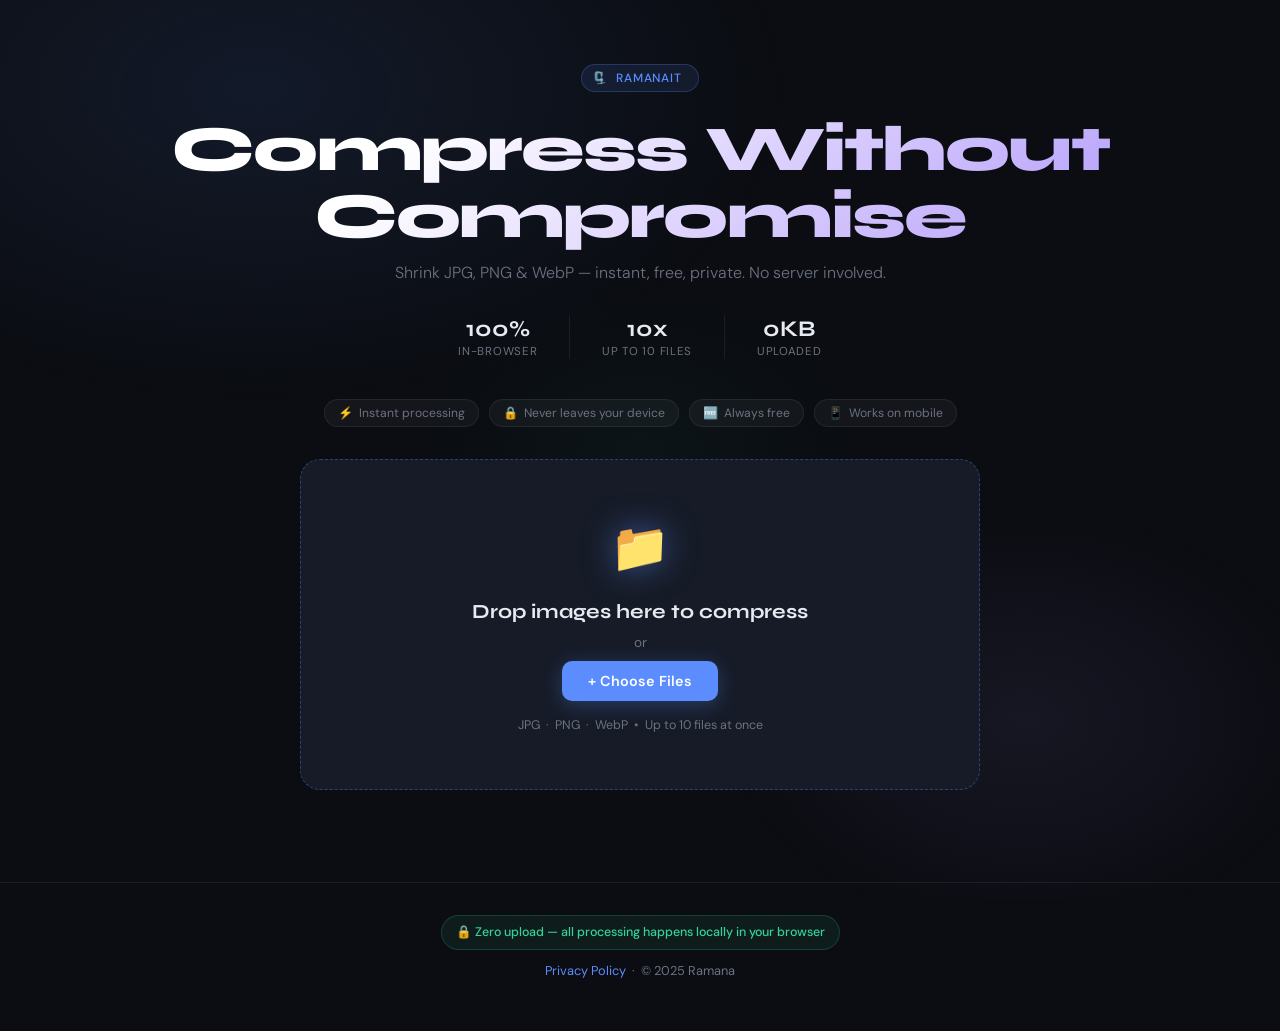
<file: index.html>
<!DOCTYPE html>
<html lang="en">
<head>
  <meta charset="UTF-8">
  <meta name="viewport" content="width=device-width, initial-scale=1.0">
  <title>Ramana — Image Compressor</title>
  <meta name="description" content="Compress images online for free. Reduce JPG, PNG and WebP file sizes without losing quality. No upload needed - works in your browser.">
  <link rel="preconnect" href="https://fonts.googleapis.com">
  <link href="https://fonts.googleapis.com/css2?family=Syne:wght@400;600;700;800&family=DM+Sans:wght@300;400;500&display=swap" rel="stylesheet">
  <style>
    :root {
      --bg:      #0b0d12;
      --bg2:     #11141c;
      --surface: #161b27;
      --border:  rgba(255,255,255,0.07);
      --accent:  #5b8dff;
      --accent2: #a78bfa;
      --green:   #34d399;
      --yellow:  #fbbf24;
      --text:    #e8eaf2;
      --muted:   #6b7280;
      --glow:    rgba(91,141,255,0.18);
    }

    *, *::before, *::after { box-sizing: border-box; margin: 0; padding: 0; }
    html { scroll-behavior: smooth; }

    body {
      font-family: 'DM Sans', sans-serif;
      background: var(--bg);
      color: var(--text);
      min-height: 100vh;
      overflow-x: hidden;
    }

    body::before {
      content: '';
      position: fixed;
      inset: 0;
      background:
        radial-gradient(ellipse 60% 50% at 20% 10%, rgba(91,141,255,0.10) 0%, transparent 70%),
        radial-gradient(ellipse 40% 40% at 80% 80%, rgba(167,139,250,0.08) 0%, transparent 60%),
        radial-gradient(ellipse 30% 30% at 50% 50%, rgba(52,211,153,0.04) 0%, transparent 60%);
      pointer-events: none;
      z-index: 0;
    }

    header {
      position: relative;
      z-index: 10;
      text-align: center;
      padding: 4rem 1rem 2.5rem;
    }

    .logo-badge {
      display: inline-flex;
      align-items: center;
      gap: 8px;
      background: rgba(91,141,255,0.1);
      border: 1px solid rgba(91,141,255,0.25);
      border-radius: 100px;
      padding: 5px 16px 5px 10px;
      font-size: 0.75rem;
      font-weight: 500;
      letter-spacing: 0.08em;
      text-transform: uppercase;
      color: var(--accent);
      margin-bottom: 1.5rem;
      animation: fadeDown 0.6s ease both;
    }

    header h1 {
      font-family: 'Syne', sans-serif;
      font-size: clamp(2.4rem, 6vw, 4rem);
      font-weight: 800;
      letter-spacing: -0.03em;
      line-height: 1.05;
      background: linear-gradient(135deg, #fff 30%, var(--accent2) 100%);
      -webkit-background-clip: text;
      -webkit-text-fill-color: transparent;
      background-clip: text;
      animation: fadeDown 0.6s 0.1s ease both;
    }

    header p {
      color: var(--muted);
      font-size: 1rem;
      margin-top: 0.75rem;
      font-weight: 300;
      animation: fadeDown 0.6s 0.2s ease both;
    }

    .header-stats {
      display: flex;
      justify-content: center;
      gap: 2rem;
      margin-top: 2rem;
      animation: fadeDown 0.6s 0.3s ease both;
    }

    .stat { text-align: center; }
    .stat-num {
      font-family: 'Syne', sans-serif;
      font-size: 1.4rem;
      font-weight: 700;
      color: var(--text);
    }
    .stat-label {
      font-size: 0.72rem;
      color: var(--muted);
      text-transform: uppercase;
      letter-spacing: 0.06em;
      margin-top: 2px;
    }
    .stat-divider { width: 1px; background: var(--border); }

    main {
      position: relative;
      z-index: 10;
      max-width: 720px;
      margin: 0 auto;
      padding: 0 1.25rem 4rem;
    }

    .features {
      display: flex;
      gap: 10px;
      justify-content: center;
      flex-wrap: wrap;
      margin-bottom: 2rem;
      animation: fadeDown 0.6s 0.4s ease both;
    }

    .feature-chip {
      display: inline-flex;
      align-items: center;
      gap: 6px;
      padding: 5px 13px;
      background: rgba(255,255,255,0.04);
      border: 1px solid var(--border);
      border-radius: 100px;
      font-size: 0.76rem;
      color: var(--muted);
    }

    #drop-zone {
      background: var(--surface);
      border: 1.5px dashed rgba(91,141,255,0.35);
      border-radius: 20px;
      padding: 3.5rem 2rem;
      text-align: center;
      cursor: pointer;
      transition: all 0.25s ease;
      position: relative;
      overflow: hidden;
      animation: fadeUp 0.6s 0.35s ease both;
    }

    #drop-zone::before {
      content: '';
      position: absolute;
      inset: 0;
      background: radial-gradient(ellipse 60% 60% at 50% 50%, var(--glow) 0%, transparent 70%);
      opacity: 0;
      transition: opacity 0.3s;
      pointer-events: none;
    }

    #drop-zone:hover { border-color: var(--accent); background: #161d2f; }
    #drop-zone:hover::before { opacity: 1; }

    #drop-zone.dragover {
      border-color: var(--accent);
      background: #161d2f;
      transform: scale(1.01);
      box-shadow: 0 0 0 4px rgba(91,141,255,0.12), 0 20px 60px rgba(0,0,0,0.4);
    }
    #drop-zone.dragover::before { opacity: 1; }

    .drop-icon {
      font-size: 3rem;
      margin-bottom: 1.25rem;
      display: block;
      filter: drop-shadow(0 0 16px rgba(91,141,255,0.5));
      animation: float 3s ease-in-out infinite;
    }

    .drop-text {
      font-family: 'Syne', sans-serif;
      font-size: 1.25rem;
      font-weight: 700;
      color: var(--text);
    }

    .sub { color: var(--muted); margin: 0.6rem 0; font-size: 0.85rem; }
    .hint { color: var(--muted); font-size: 0.78rem; margin-top: 1rem; }

    .btn {
      display: inline-flex;
      align-items: center;
      gap: 8px;
      padding: 11px 26px;
      background: var(--accent);
      color: #fff;
      border: none;
      border-radius: 10px;
      cursor: pointer;
      font-size: 0.9rem;
      font-weight: 600;
      text-decoration: none;
      transition: all 0.2s ease;
      font-family: 'DM Sans', sans-serif;
      box-shadow: 0 4px 20px rgba(91,141,255,0.3);
    }

    .btn:hover {
      background: #4a7de8;
      transform: translateY(-1px);
      box-shadow: 0 8px 30px rgba(91,141,255,0.4);
    }

    #settings {
      background: var(--surface);
      border: 1px solid var(--border);
      border-radius: 20px;
      padding: 1.75rem;
      margin-top: 1.25rem;
      animation: fadeUp 0.4s ease both;
    }

    #settings h2 {
      font-family: 'Syne', sans-serif;
      font-size: 1rem;
      font-weight: 700;
      color: var(--text);
      margin-bottom: 1.4rem;
      padding-bottom: 0.85rem;
      border-bottom: 1px solid var(--border);
      display: flex;
      align-items: center;
      gap: 8px;
    }

    .setting-row { margin-bottom: 1.4rem; }

    .setting-row label {
      display: flex;
      justify-content: space-between;
      font-weight: 500;
      font-size: 0.88rem;
      margin-bottom: 0.6rem;
      color: var(--text);
    }

    .quality-badge {
      background: rgba(91,141,255,0.15);
      color: var(--accent);
      padding: 2px 10px;
      border-radius: 100px;
      font-size: 0.8rem;
      font-weight: 600;
      font-family: 'Syne', sans-serif;
    }

    input[type="range"] {
      -webkit-appearance: none;
      width: 100%;
      height: 6px;
      background: rgba(255,255,255,0.08);
      border-radius: 3px;
      outline: none;
      cursor: pointer;
    }

    input[type="range"]::-webkit-slider-thumb {
      -webkit-appearance: none;
      width: 20px;
      height: 20px;
      border-radius: 50%;
      background: var(--accent);
      cursor: pointer;
      border: 3px solid var(--bg);
      box-shadow: 0 0 0 2px var(--accent), 0 4px 12px rgba(91,141,255,0.5);
      transition: transform 0.15s;
    }
    input[type="range"]::-webkit-slider-thumb:hover { transform: scale(1.15); }

    .hint-small { display: block; font-size: 0.75rem; color: var(--muted); margin-top: 6px; }

    .format-pills { display: flex; gap: 8px; flex-wrap: wrap; }

    .format-pill {
      flex: 1;
      min-width: 80px;
      padding: 10px 12px;
      background: rgba(255,255,255,0.04);
      border: 1.5px solid var(--border);
      border-radius: 10px;
      text-align: center;
      cursor: pointer;
      font-family: 'DM Sans', sans-serif;
      font-size: 0.82rem;
      font-weight: 500;
      color: var(--muted);
      transition: all 0.2s;
    }
    .format-pill:hover { border-color: rgba(91,141,255,0.4); color: var(--text); }
    .format-pill.active {
      background: rgba(91,141,255,0.12);
      border-color: var(--accent);
      color: var(--accent);
      font-weight: 600;
    }
    .format-pill .pill-name {
      font-family: 'Syne', sans-serif;
      font-size: 0.9rem;
      font-weight: 700;
      display: block;
    }
    .format-pill .pill-desc { font-size: 0.7rem; margin-top: 2px; display: block; }

    #format { display: none; }

    .btn-primary {
      display: flex;
      align-items: center;
      justify-content: center;
      gap: 10px;
      width: 100%;
      padding: 16px;
      background: linear-gradient(135deg, var(--accent), var(--accent2));
      color: #fff;
      border: none;
      border-radius: 14px;
      font-family: 'Syne', sans-serif;
      font-size: 1rem;
      font-weight: 700;
      letter-spacing: 0.02em;
      cursor: pointer;
      margin-top: 1.5rem;
      position: relative;
      overflow: hidden;
      transition: all 0.25s ease;
      box-shadow: 0 8px 32px rgba(91,141,255,0.3);
    }
    .btn-primary:hover { transform: translateY(-2px); box-shadow: 0 12px 40px rgba(91,141,255,0.45); }
    .btn-primary:active { transform: translateY(0); }
    .btn-primary:disabled { background: rgba(91,141,255,0.3); cursor: not-allowed; transform: none; box-shadow: none; }
    .btn-primary.loading {
      background: linear-gradient(90deg, var(--accent) 25%, var(--accent2) 50%, var(--accent) 75%);
      background-size: 200% auto;
      animation: shimmer 1.5s linear infinite;
    }

    #results { margin-top: 1.75rem; }

    .results-header {
      font-family: 'Syne', sans-serif;
      font-size: 0.85rem;
      font-weight: 700;
      color: var(--muted);
      text-transform: uppercase;
      letter-spacing: 0.1em;
      margin-bottom: 1rem;
      padding-bottom: 0.6rem;
      border-bottom: 1px solid var(--border);
    }

    .result-card {
      background: var(--surface);
      border: 1px solid var(--border);
      border-radius: 16px;
      padding: 1rem 1.25rem;
      margin-bottom: 0.75rem;
      display: flex;
      gap: 1rem;
      align-items: center;
      transition: all 0.2s ease;
      animation: fadeUp 0.35s ease both;
    }
    .result-card:hover { border-color: rgba(91,141,255,0.3); background: #161d2f; transform: translateX(3px); }

    .result-thumb {
      width: 64px;
      height: 64px;
      object-fit: cover;
      border-radius: 10px;
      border: 1px solid var(--border);
      flex-shrink: 0;
    }

    .result-info { flex: 1; min-width: 0; }
    .result-name { font-weight: 600; font-size: 0.88rem; color: var(--text); white-space: nowrap; overflow: hidden; text-overflow: ellipsis; }
    .result-sizes { font-size: 0.8rem; color: var(--muted); margin-top: 4px; }
    .result-sizes strong { color: var(--text); }
    .result-saving { font-size: 0.8rem; font-weight: 600; margin-top: 5px; }
    .result-saving.good { color: var(--green); }
    .result-saving.warn { color: var(--yellow); }

    .download-btn {
      display: inline-flex;
      align-items: center;
      gap: 6px;
      padding: 9px 16px;
      background: rgba(91,141,255,0.12);
      color: var(--accent);
      border: 1px solid rgba(91,141,255,0.25);
      border-radius: 9px;
      cursor: pointer;
      font-size: 0.8rem;
      font-weight: 600;
      text-decoration: none;
      white-space: nowrap;
      flex-shrink: 0;
      transition: all 0.2s;
      font-family: 'DM Sans', sans-serif;
    }
    .download-btn:hover { background: rgba(91,141,255,0.22); border-color: var(--accent); transform: translateY(-1px); }

    #download-all-wrap { margin-top: 0.5rem; margin-bottom: 2rem; }
    #download-all-btn {
      display: flex;
      align-items: center;
      justify-content: center;
      gap: 10px;
      width: 100%;
      padding: 14px;
      background: rgba(255,255,255,0.04);
      color: var(--text);
      border: 1px solid var(--border);
      border-radius: 14px;
      font-family: 'Syne', sans-serif;
      font-size: 0.95rem;
      font-weight: 700;
      cursor: pointer;
      transition: all 0.2s;
    }
    #download-all-btn:hover { background: rgba(255,255,255,0.07); border-color: rgba(255,255,255,0.15); }

    .hidden { display: none !important; }

    footer {
      position: relative;
      z-index: 10;
      text-align: center;
      padding: 2rem 1rem 3rem;
      color: var(--muted);
      font-size: 0.8rem;
      line-height: 2;
      border-top: 1px solid var(--border);
    }
    footer a { color: var(--accent); text-decoration: none; }
    footer a:hover { text-decoration: underline; }

    .privacy-row {
      display: inline-flex;
      align-items: center;
      gap: 7px;
      background: rgba(52,211,153,0.08);
      border: 1px solid rgba(52,211,153,0.2);
      border-radius: 100px;
      padding: 4px 14px;
      color: var(--green);
      font-size: 0.78rem;
      font-weight: 500;
      margin-bottom: 0.5rem;
    }

    @keyframes fadeDown {
      from { opacity: 0; transform: translateY(-16px); }
      to   { opacity: 1; transform: translateY(0); }
    }
    @keyframes fadeUp {
      from { opacity: 0; transform: translateY(16px); }
      to   { opacity: 1; transform: translateY(0); }
    }
    @keyframes float {
      0%, 100% { transform: translateY(0); }
      50%       { transform: translateY(-8px); }
    }
    @keyframes shimmer {
      0%   { background-position: -200% center; }
      100% { background-position:  200% center; }
    }

    @media (max-width: 520px) {
      header h1 { font-size: 2rem; }
      #drop-zone { padding: 2.5rem 1rem; }
      .header-stats { gap: 1.25rem; }
      .result-card { flex-wrap: wrap; }
      .download-btn { width: 100%; justify-content: center; }
      .format-pills { flex-direction: column; }
    }
  </style>
</head>
<body>

  <header>
    <div class="logo-badge"><span>🗜️</span> RamanaIt</div>
    <h1>Compress Without<br>Compromise</h1>
    <p>Shrink JPG, PNG &amp; WebP — instant, free, private. No server involved.</p>
    <div class="header-stats">
      <div class="stat">
        <div class="stat-num">100%</div>
        <div class="stat-label">In-Browser</div>
      </div>
      <div class="stat-divider"></div>
      <div class="stat">
        <div class="stat-num">10x</div>
        <div class="stat-label">Up to 10 files</div>
      </div>
      <div class="stat-divider"></div>
      <div class="stat">
        <div class="stat-num">0KB</div>
        <div class="stat-label">Uploaded</div>
      </div>
    </div>
  </header>

  <main>

    <div class="features">
      <div class="feature-chip"><span>⚡</span> Instant processing</div>
      <div class="feature-chip"><span>🔒</span> Never leaves your device</div>
      <div class="feature-chip"><span>🆓</span> Always free</div>
      <div class="feature-chip"><span>📱</span> Works on mobile</div>
    </div>

    <div id="drop-zone">
      <span class="drop-icon">📁</span>
      <p class="drop-text">Drop images here to compress</p>
      <p class="sub">or</p>
      <label for="file-input" class="btn">&#43; Choose Files</label>
      <input type="file" id="file-input" accept="image/*" multiple hidden>
      <p class="hint">JPG &nbsp;·&nbsp; PNG &nbsp;·&nbsp; WebP &nbsp;•&nbsp; Up to 10 files at once</p>
    </div>

    <div id="settings" class="hidden">
      <h2>⚙️ Compression Settings</h2>

      <div class="setting-row">
        <label for="quality">
          Quality
          <span class="quality-badge" id="quality-val">80%</span>
        </label>
        <input type="range" id="quality" min="10" max="100" value="80" step="1">
        <span class="hint-small">Lower = smaller file size &nbsp;·&nbsp; Higher = better quality</span>
      </div>

      <div class="setting-row">
        <label>Output Format</label>
        <div class="format-pills">
          <div class="format-pill active" data-value="image/jpeg">
            <span class="pill-name">JPG</span>
            <span class="pill-desc">Best for photos</span>
          </div>
          <div class="format-pill" data-value="image/png">
            <span class="pill-name">PNG</span>
            <span class="pill-desc">Lossless graphics</span>
          </div>
          <div class="format-pill" data-value="image/webp">
            <span class="pill-name">WebP</span>
            <span class="pill-desc">Smallest size</span>
          </div>
        </div>
        <select id="format">
          <option value="image/jpeg" selected>JPG</option>
          <option value="image/png">PNG</option>
          <option value="image/webp">WebP</option>
        </select>
      </div>

      <button id="compress-btn" class="btn-primary">
        <span>⚡</span> Compress All Images
      </button>
    </div>

    <div id="results"></div>

  </main>

  <footer>
    <div class="privacy-row">🔒 Zero upload — all processing happens locally in your browser</div>
    <br>
    <a href="/privacy.html">Privacy Policy</a> &nbsp;·&nbsp; &copy; 2025 Ramana
  </footer>

  <script>
    let selectedFiles = [];

    const dropZone      = document.getElementById('drop-zone');
    const fileInput     = document.getElementById('file-input');
    const settings      = document.getElementById('settings');
    const qualitySlider = document.getElementById('quality');
    const qualityVal    = document.getElementById('quality-val');
    const formatSelect  = document.getElementById('format');
    const compressBtn   = document.getElementById('compress-btn');
    const resultsDiv    = document.getElementById('results');

    qualitySlider.addEventListener('input', () => {
      qualityVal.textContent = qualitySlider.value + '%';
    });

    document.querySelectorAll('.format-pill').forEach(pill => {
      pill.addEventListener('click', () => {
        document.querySelectorAll('.format-pill').forEach(p => p.classList.remove('active'));
        pill.classList.add('active');
        formatSelect.value = pill.dataset.value;
      });
    });

    dropZone.addEventListener('click', (e) => {
      if (e.target.closest('label')) return;
      fileInput.click();
    });

    fileInput.addEventListener('change', () => handleFiles(fileInput.files));

    dropZone.addEventListener('dragover', (e) => {
      e.preventDefault();
      dropZone.classList.add('dragover');
    });

    dropZone.addEventListener('dragleave', (e) => {
      e.preventDefault();
      dropZone.classList.remove('dragover');
    });

    dropZone.addEventListener('drop', (e) => {
      e.preventDefault();
      dropZone.classList.remove('dragover');
      handleFiles(e.dataTransfer.files);
    });

    function handleFiles(files) {
      selectedFiles = Array.from(files).filter(f => f.type.startsWith('image/')).slice(0, 10);
      if (selectedFiles.length === 0) {
        alert('No image files found. Please select JPG, PNG, or WebP images.');
        return;
      }
      settings.classList.remove('hidden');
      resultsDiv.innerHTML = '';
      showSelectedPreview();
    }

    function showSelectedPreview() {
      resultsDiv.innerHTML = `<p class="results-header">
        ${selectedFiles.length} image${selectedFiles.length > 1 ? 's' : ''} ready — adjust settings &amp; compress
      </p>`;
    }

    compressBtn.addEventListener('click', async () => {
      if (selectedFiles.length === 0) return;
      compressBtn.innerHTML = '<span>⏳</span> Compressing...';
      compressBtn.disabled = true;
      compressBtn.classList.add('loading');
      resultsDiv.innerHTML = `<p class="results-header">Results</p>`;
      const quality = parseInt(qualitySlider.value) / 100;
      const format  = formatSelect.value;
      const compressedFiles = [];
      for (const file of selectedFiles) {
        const result = await compressImage(file, quality, format);
        compressedFiles.push(result);
        showResult(file, result.blob, result.format);
      }
      if (compressedFiles.length > 1) showDownloadAllButton(compressedFiles);
      compressBtn.innerHTML = '<span>⚡</span> Compress All Images';
      compressBtn.disabled = false;
      compressBtn.classList.remove('loading');
    });

    function compressImage(file, quality, format) {
      return new Promise((resolve) => {
        const reader = new FileReader();
        reader.onload = (e) => {
          const img = new Image();
          img.onload = () => {
            const canvas = document.createElement('canvas');
            canvas.width  = img.width;
            canvas.height = img.height;
            const ctx = canvas.getContext('2d');
            ctx.drawImage(img, 0, 0);
            canvas.toBlob((blob) => resolve({ blob, format }), format, quality);
          };
          img.src = e.target.result;
        };
        reader.readAsDataURL(file);
      });
    }

    function showResult(originalFile, compressedBlob, format) {
      const originalSize   = originalFile.size;
      const compressedSize = compressedBlob.size;
      const savingPercent  = ((1 - compressedSize / originalSize) * 100).toFixed(1);
      const savedBytes     = originalSize - compressedSize;
      const ext      = format.split('/')[1];
      const cleanExt = ext === 'jpeg' ? 'jpg' : ext;
      const baseName = originalFile.name.replace(/\.[^.]+$/, '');
      const dlName   = baseName + '_compressed.' + cleanExt;
      const url      = URL.createObjectURL(compressedBlob);
      const savingClass = savingPercent >= 10 ? 'good' : 'warn';
      const savingLabel = savingPercent > 0
        ? `↓ ${savingPercent}% smaller · saved ${formatBytes(savedBytes)}`
        : '⚠ File not reduced — try lower quality';
      const card = document.createElement('div');
      card.className = 'result-card';
      card.innerHTML = `
        <img src="${url}" class="result-thumb" alt="preview">
        <div class="result-info">
          <div class="result-name" title="${originalFile.name}">${originalFile.name}</div>
          <div class="result-sizes">${formatBytes(originalSize)} → <strong>${formatBytes(compressedSize)}</strong></div>
          <div class="result-saving ${savingClass}">${savingLabel}</div>
        </div>
        <a href="${url}" download="${dlName}" class="download-btn">⬇ Download</a>
      `;
      resultsDiv.appendChild(card);
    }

    function showDownloadAllButton(compressedFiles) {
      const old = document.getElementById('download-all-wrap');
      if (old) old.remove();
      const wrap = document.createElement('div');
      wrap.id = 'download-all-wrap';
      const btn = document.createElement('button');
      btn.id = 'download-all-btn';
      btn.textContent = `⬇ Download All ${compressedFiles.length} Files`;
      btn.addEventListener('click', () => {
        compressedFiles.forEach((item, i) => {
          const link = document.createElement('a');
          link.href = URL.createObjectURL(item.blob);
          const ext = item.format.split('/')[1] === 'jpeg' ? 'jpg' : item.format.split('/')[1];
          link.download = `compressed_${i + 1}.${ext}`;
          link.click();
        });
      });
      wrap.appendChild(btn);
      resultsDiv.appendChild(wrap);
    }

    function formatBytes(bytes) {
      if (bytes < 1024)    return bytes + ' B';
      if (bytes < 1048576) return (bytes / 1024).toFixed(1) + ' KB';
      return (bytes / 1048576).toFixed(2) + ' MB';
    }
  </script>
</body>
</html>
</file>
